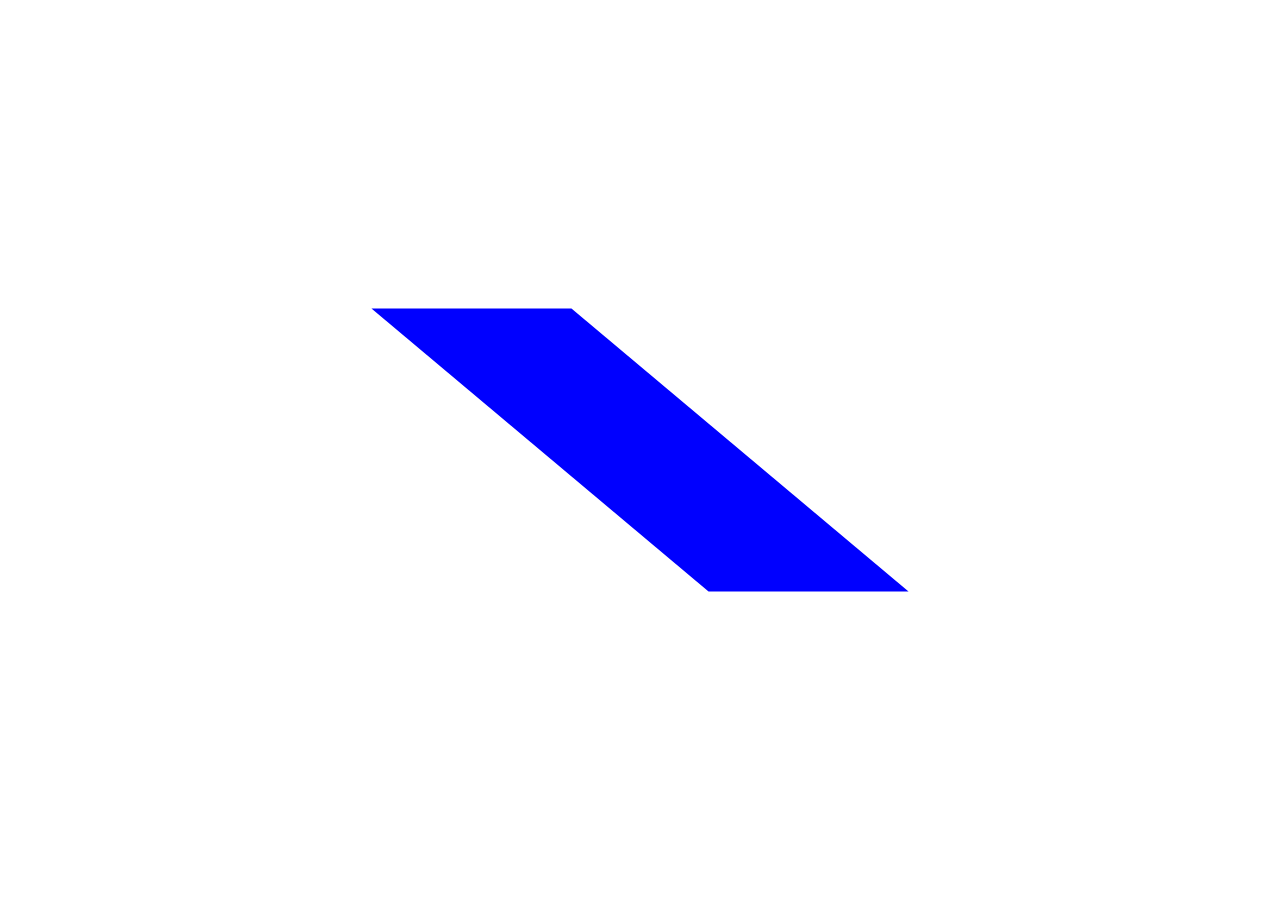
<file: transform.html>
<!DOCTYPE html>
<html lang="en">
<head>
    <meta charset="UTF-8">
    <meta name="viewport" content="width=>, initial-scale=1.0">
    <title>Document</title>
    <style>
        .parent{
            width: 400px;
            height: 400px;
            background-color: blue;
             position: absolute;
            left: 50%;
            top: 50%; 
             /* transform: translate(-50%,-50%);  */
              transform: translateX(-50%) translateY(-50%) skewx(50deg) scalex(0.5) rotatex(45deg);
             
       
              
        }
            
            
           
    </style>
</head>
<body>
    <div class="parent">

    </div>
</body>
</html>
</file>
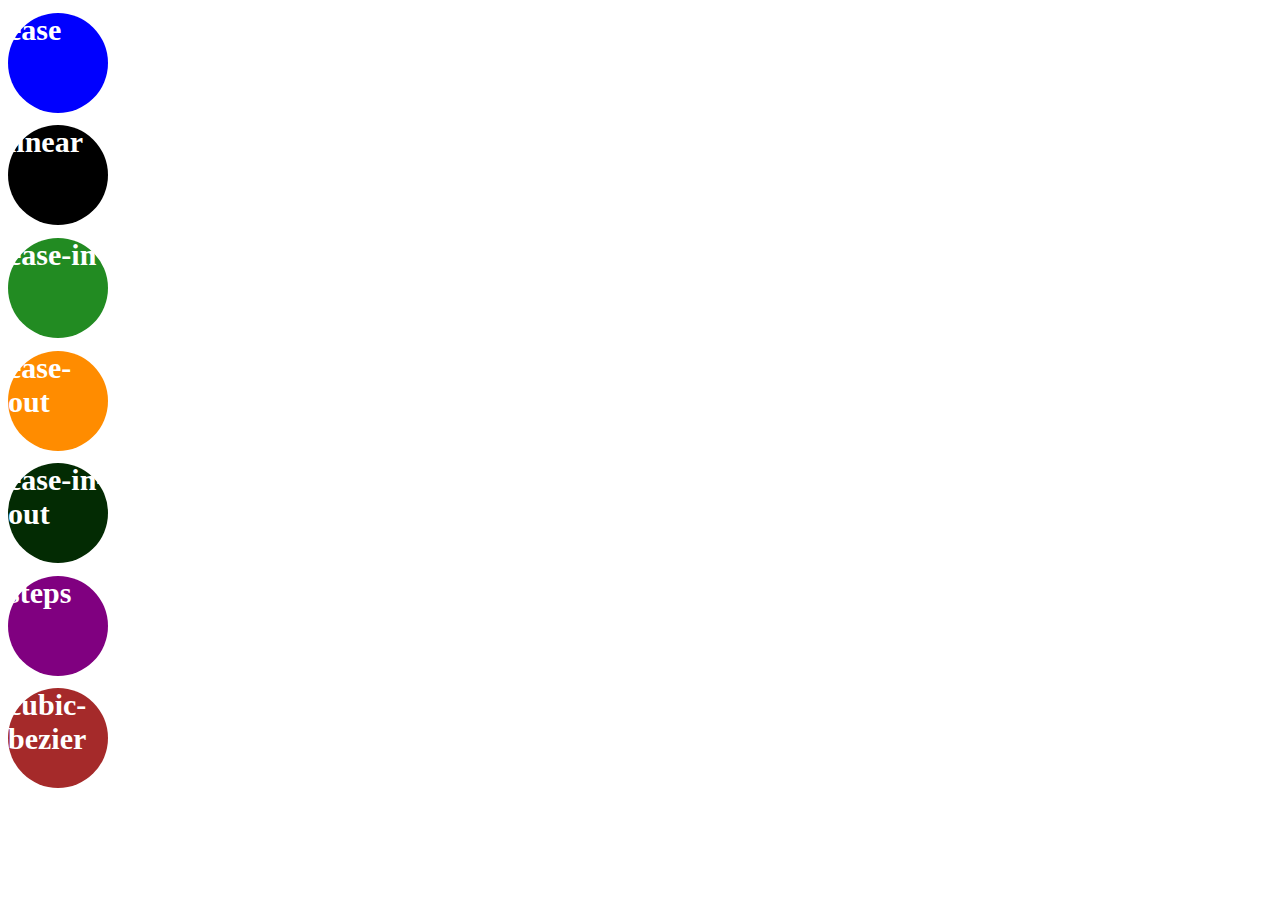
<file: css/animation.html>
<!DOCTYPE html>
<html lang="en">
<head>
    <meta charset="UTF-8">
    <meta name="viewport" content="width=device-width, initial-scale=1.0">
    <title>Document</title>
    <style>
        .d{
            width: 100px;
            height: 100px;
            background-color: brown;
            margin-top: 1%;
            color: white;
            font-weight: bolder;
            font-size: 30px;
            position: relative;
            left: 0;
            animation: moveright 5s ease infinite;
        }
        

        
       #d1{
        animation-timing-function: ease;
        background-color: blue;
        border-radius: 360px;
       }
       #d2{
        animation-timing-function: linear;
        background-color: black;
        border-radius: 360px;
       }
       #d3{
        animation-timing-function: ease-in;
        background-color: forestgreen;
        border-radius: 360px;
       }
       #d4{
        animation-timing-function: ease-out;
        background-color: darkorange;
        border-radius: 360px;
       }
       #d5{
        animation-timing-function: ease-in-out;
        background-color: rgb(3, 43, 3);
        border-radius: 360px;
       }
       #d6{
        animation-timing-function: steps(5);
        background-color: purple;
        border-radius: 360px;
       }
        #d7{
        animation-timing-function: cubic-bezier(1,1,1);
        border-radius: 360px;
       } 
       @keyframes moveright {
            0%{
                left: 0;
            }
            50%{
                left: 100%;
            }
            100%{
                left: 0;
            }
        }
    </style>
</head>
<body>
    <div class="d" id="d1">ease</div>
    <div class="d" id="d2">linear</div>
    <div class="d" id="d3">ease-in</div>
    <div class="d" id="d4">ease-out</div>
    <div class="d" id="d5">ease-in-out</div>
    <div class="d" id="d6">steps</div>
    <div class="d" id="d7">cubic-bezier</div>
</body>
</html>
</file>
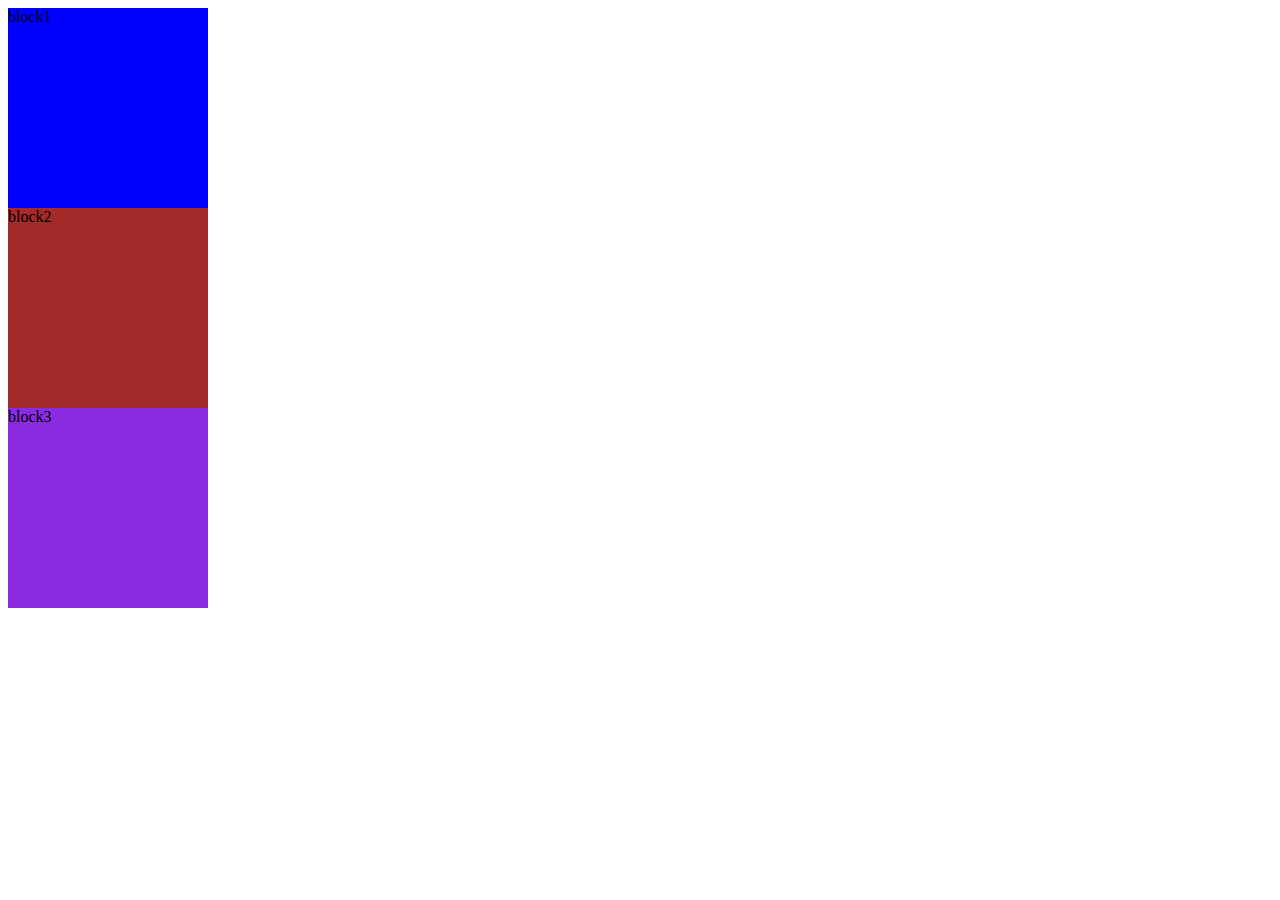
<file: css/dispaly.html>
<!DOCTYPE html>
<html lang="en">
<head>
    <meta charset="UTF-8">
    <meta name="viewport" content="width=device-width, initial-scale=1.0">
    <title>display</title>
    <style>
        .c1{
            width: 200px;
            height: 200px;
            background-color: blue;
             /* display: none;  */
              /* display: block; */
             /* display: inline; */
             /* display: inline-block; */
        }
        .c2{
            width: 200px;
            height: 200px;
            background-color: brown;
             /* display: block; */
            /* display: inline;*/
            /* display: inline-block; */
        }  
        .c3{
            width: 200px;
            height: 200px;
            background-color: blueviolet;
            /* display: block;  */
            /* display: inline  */
            /* display: inline-block; */
        }
    </style>
</head>
<body>
   <div class="c1">block1</div> 
   <div class="c2">block2 </div>
   <div class="c3">block3</div>
</body>
</html>
</file>
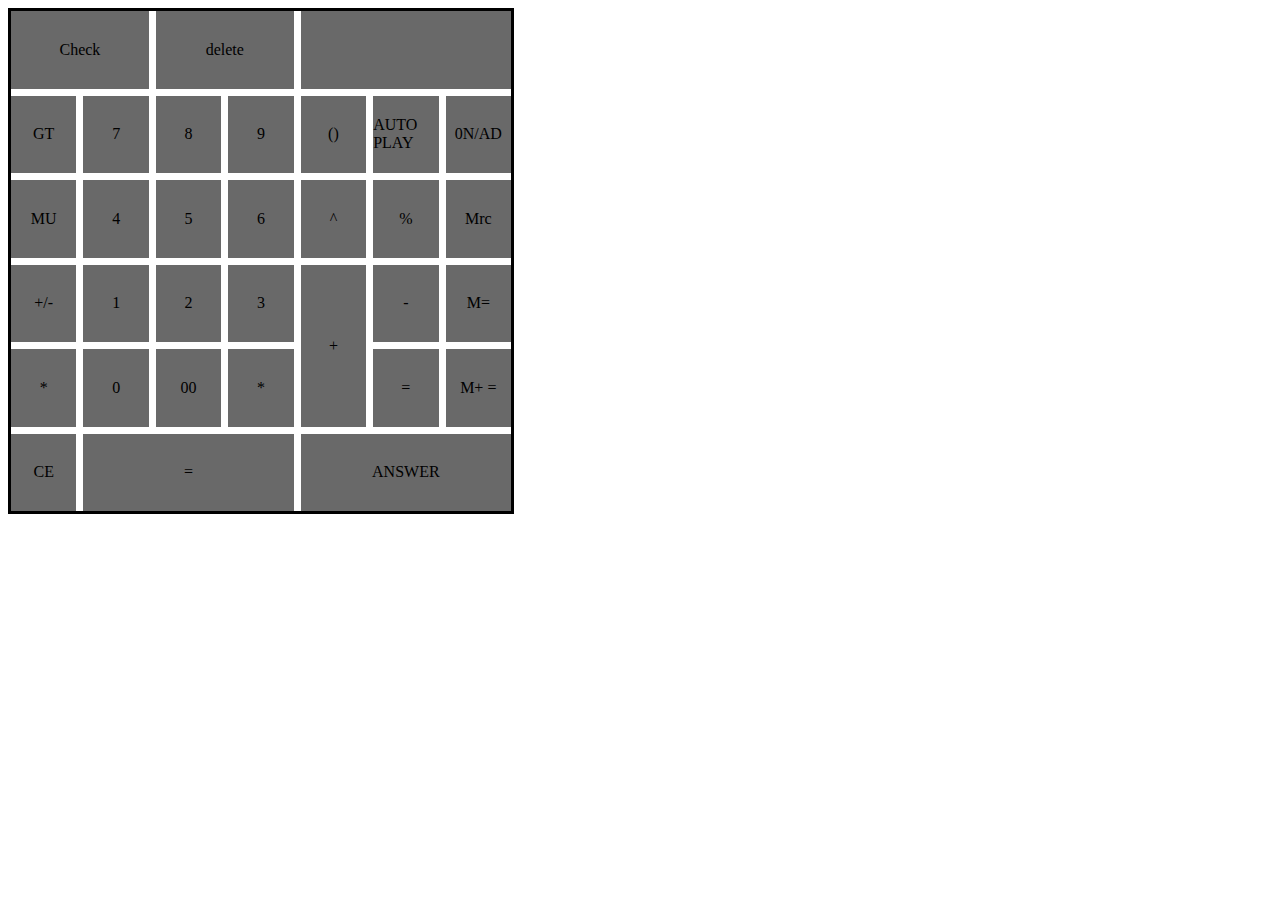
<file: css/gridproject.html>
<!DOCTYPE html>
<html lang="en">
<head>
    <meta charset="UTF-8">
    <meta name="viewport" content="width=device-width, initial-scale=1.0">
    <title>Document</title>
    <style>
        .grid{
            width: 500px;
            height: 500px;
            display: grid;
            border: 3px solid black;
            gap: 7px;
            grid-template-rows: repeat(6,1fr);
            grid-template-columns: repeat(7,1fr);   
        }
       .grid-child{
        background-color:black;
        display: flex;
        font-size: 1rem;
        justify-content: center;
        align-items: center;
       }
       .gc1{
        grid-row-start: 1;
        grid-row-end: 2;
        grid-column-start: 1;
        grid-column-end: 3;
        background-color: dimgray ;
       }
       .gc2{
        grid-row-start: 1;
        grid-row-end: 2;
        grid-column-start: 3;
        grid-column-end: 5;
        background-color:dimgrey;
        
       } 
       .gc3{
        grid-row-start: 1;
        grid-row-end: 2;
        grid-column-start: 5;
        grid-column-end: 8;
       }
       .gc22{
        grid-row-start: 4;
        grid-row-end: 6;
        grid-column-start: 5;
        grid-column-end: 6;
        
       }
       /* .gc4{
        grid-row-start: 1;
        grid-row-end:1.5;
        grid-column-start: 1;
        grid-column-end: 2;
       }
        */
        .gc32{
            grid-row-start: 6;
            grid-row-end: 7;
            grid-column-start: 2;
            grid-column-end: 5;
        }
        .gc33{
            grid-row-start: 6;
            grid-row-end: 7;
            grid-column-start: 5;
            grid-column-end: 8;
           
        }
        .gc4{
            background-color: dimgrey;
        }
        .gc11{
            background-color:dimgrey
        }
        .gc18{
            background-color: dimgrey;
        }
        .gc25{
            background-color: dimgrey;
        }
        .gc28{
            background-color: dimgrey;
        }
        .gc1{
            background-color: dimgrey;
        }
        .g2{
            background-color: dimgrey;
        }
        .gc3{
            background-color: dimgrey;
        }
        .gc4{
            background-color: dimgrey;
        }
        .gc5{
            background-color: dimgrey;
        }
        .gc7{
            background-color: dimgrey;
        }
        .gc8{
            background-color: dimgrey;
        }
       .gc9{
        background-color: dimgrey;
       }
       .gc10{
        background-color: dimgrey;
       }
       .gc11{
        background-color: dimgrey;
       }
       .gc12{
        background-color: dimgrey;
       }
       .gc13{
        background-color: dimgrey;
       }
       .gc14{
        background-color: dimgrey;
       }
       .gc15{
        background-color: dimgrey;
       }
       .gc16{
        background-color: dimgrey;
       }
       .gc17{
        background-color: dimgrey;
       }
       .gc18{
        background-color: dimgrey;
       }
       .gc19{
        background-color: dimgrey;
       }
       .gc20{
        background-color: dimgrey;
       }
       .gc21{
        background-color: dimgrey;
       }
       .gc22{
        background-color: dimgrey;
       }
       .gc23{
        background-color: dimgrey;
       }
       .gc24{
        background-color: dimgrey;
       }
       .gc25{
        background-color: dimgrey;
       }
       .gc26{
        background-color: dimgrey;
       } .gc27{
        background-color: dimgrey;
       }
       .gc28{
        background-color: dimgrey;
       }
       .gc29{
        background-color: dimgrey;
       }
       .gc30{
        background-color: dimgrey;
       }
       .gc31{
        background-color: dimgrey;
       }
       .gc6{
        background-color: dimgrey;
       }
       .gc32{
        background-color: dimgrey;
       }
       .gc33{
        background-color: dimgrey;
       }
    </style>
</head>
<body>
    <div class="grid">
       

        <div class="grid-child gc1">Check</div>
        <div class="grid-child gc2">delete</div>
        <div class="grid-child gc3"></div>
        <div class="grid-child gc4">GT</div>
        <div class="grid-child gc5">7</div>
        <div class="grid-child gc6">8</div>
        <div class="grid-child gc7">9</div>
        <div class="grid-child gc8">()</div>
        <div class="grid-child gc9">AUTO
                                   PLAY
        </div> 
        <div class="grid-child gc10">0N/AD</div>
        <div class="grid-child gc11">MU</div>
        <div class="grid-child gc12">4</div>
        <div class="grid-child gc13">5</div>
        <div class="grid-child gc14">6</div>
        <div class="grid-child gc15">^</div>
        <div class="grid-child gc16">%</div>
        <div class="grid-child gc17">Mrc</div> 
        <div class="grid-child gc18">+/-</div>
        <div class="grid-child gc19">1</div>
        <div class="grid-child gc20">2</div>
        <div class="grid-child gc21">3</div>
        <div class="grid-child gc22">+</div>
        <div class="grid-child gc23">-</div> 
        <div class="grid-child gc24">M=</div>
        <div class="grid-child gc25">*</div> 
        <div class="grid-child gc26">0</div>
        <div class="grid-child gc27">00</div> 
        <div class="grid-child gc28">*</div>
        <div class="grid-child gc29">=</div>
        <div class="grid-child gc30">M+
                                     =
        </div> 
        <div class="grid-child gc31">CE</div>
        <div class="grid-child gc32">=</div>
        <div class="grid-child gc33">ANSWER</div> 
    </div>
</body>
</html>
</file>
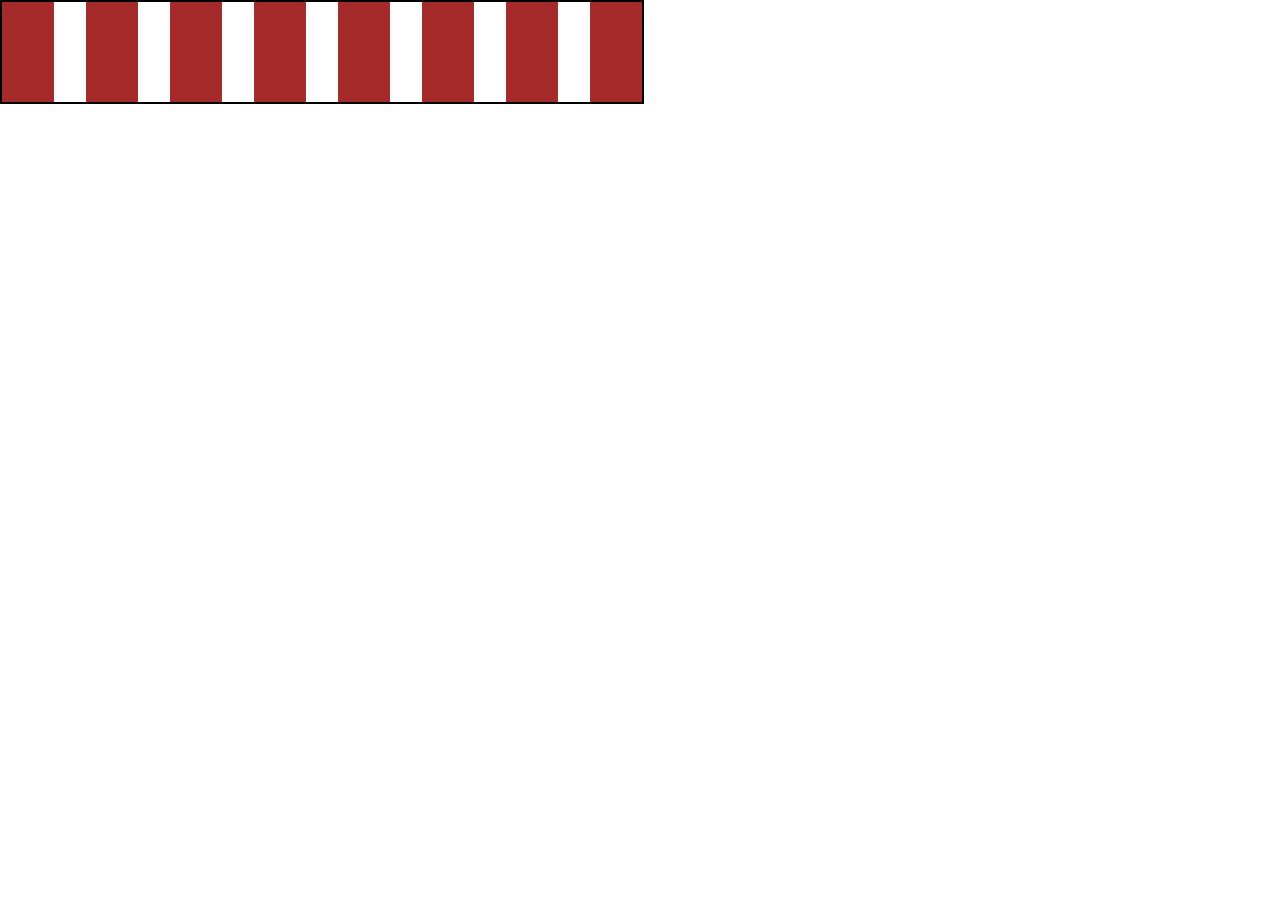
<file: css/media.html>
<!DOCTYPE html>
<html lang="en">
<head>
    <meta charset="UTF-8">
    <meta name="viewport" content="width=device-width, initial-scale=1.0">
    <title>Document</title>
    <style>
        *{
            margin: 0;
            padding: 0;
        }
        .parents{
            width: 50%;
            /* height: 100px; */
            border: 2px solid black;
            display: flex;
            
            gap: 2rem;
            
           
        }
        .child{
            width: 100px;
            height: 100px;
             background-color: brown; 
        }
        @media screen and (max-width:576px) {
           .parents{
            flex-direction: column;
           } 
        }
    </style>
</head>
<body>
    <div class="parents">
        <div class="child"></div>
        <div class="child"></div>
        <div class="child"></div>
        <div class="child"></div>
        <div class="child"></div>
        <div class="child"></div>
        <div class="child"></div>
        <div class="child"></div>
    
        
    </div>
</body>
</html>
</file>
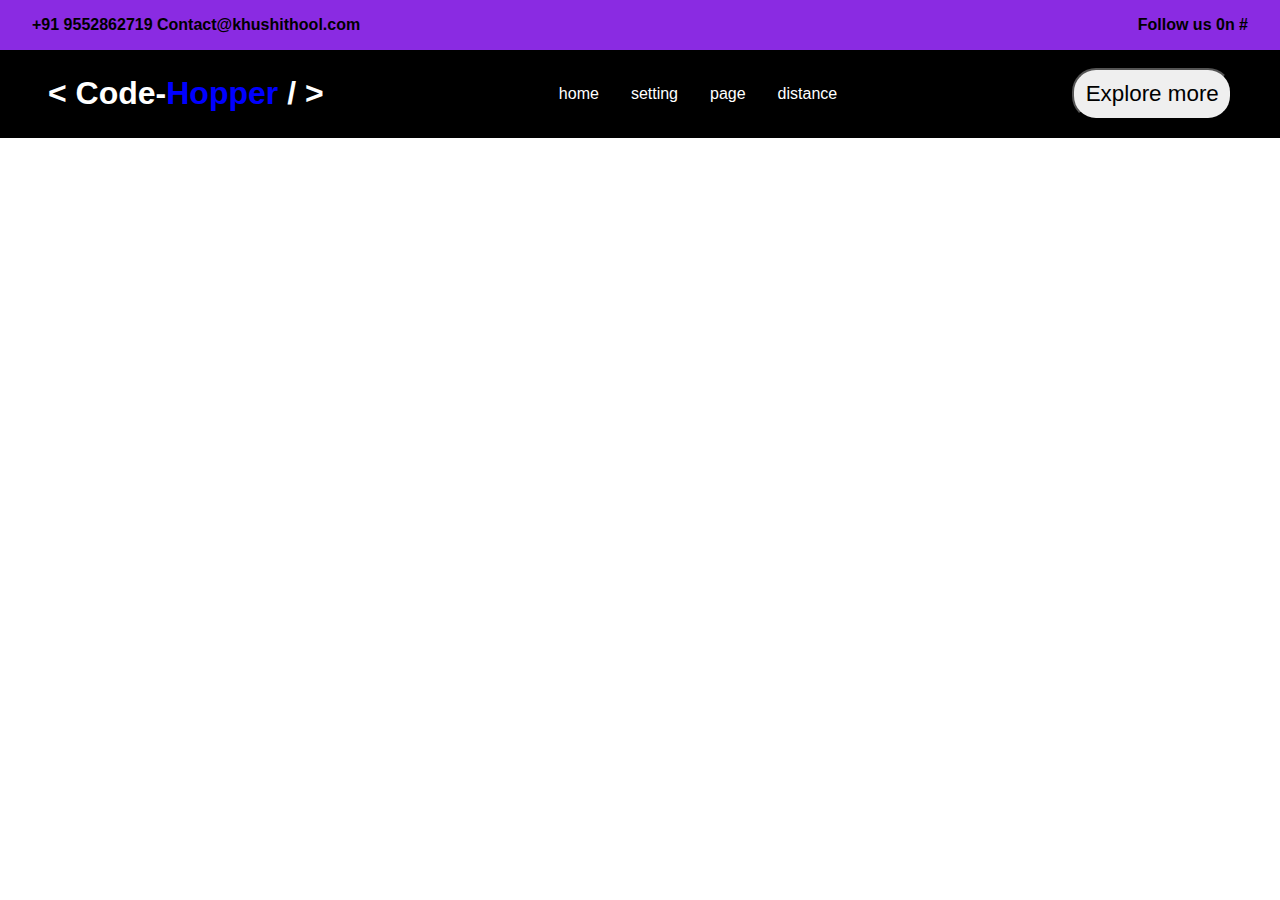
<file: css/advance css/pratice.html>
<!DOCTYPE html>
<html lang="en">
<head>
    <meta charset="UTF-8">
    <meta name="viewport" content="width=device-width, initial-scale=1.0">
    <title>Document</title>
    <link rel="stylesheet" href="./style.css">
</head>
<body>
    <!--navbar starts-->
    <section id="navbar-1">
        <div class="sub-navbar-1">
         <div class="text">+91 9552862719 Contact@khushithool.com</div>
         <div class="text-icons">Follow us 0n #</div>
        </div>
        <div class="main-bar1">
            <h1 class="logo-navbar">
                < Code-<span style="color: blue;">Hopper</span> / >
                </h1>
            <ul class="menu-bars">
                <li class="navbar-menu-item">home</li>
                <li class="navbar-menu-item">setting</li>
                <li class="navbar-menu-item">page</li>
                <li class="navbar-menu-item">distance</li> 
            </ul>
            <div>
            <button class="navbar-cta">Explore more</button>
        </div>
    </div>
    </section>
    <!--navbar end-->
    <!--navbar *3-->
    <!--heros start 3-->
    <!--hero *3-->
    <!--heros end-->
</body>
</html>
</file>
<file: css/advance css/style.css>
*{
    margin: 0; padding: 0;
    font-family: sans-serif;
}
:root{
    --padding-x:2rem;
    --padding-y:1rem;

}
#navbar-1 > .sub-navbar-1{
  
    background-color: blueviolet;
    display: flex;
    justify-content: space-between;
    padding: var(--padding-y) var(--padding-x);
    font-weight: bold;
}
#navbar-1 > .main-bar1{
  background-color: black;
  color: white;
  display: flex;
  justify-content: space-between;
  padding: calc(0.1rem + var(--padding-y)) calc(1rem + var(--padding-x));
  align-items: center;

}
#navbar-1 > .main-bar1 > .menu-bars{
    display: flex;
    list-style: none;
}
 #navbar-1 > .main-bar1 > .menu-bars > .navbar-menu-item{
    padding: 0 1rem;
   

} 
.logo-navbar{
    font-weight: bolder;
}
#navbar-1 > .main-bar1 > .menu-bars > .navbar-menu-item:hover{
    color: brown;
}
#navbar-1 > .main-bar1 > .menu-bars > .navbar-menu-item:hover::before{
    width: 100%;
}
#navbar-1 > .main-bar1 > .menu-bars > .navbar-menu-item::before{
    content: "";
    width: 0;
    height: 2px;
    background-color: blue;
    position: absolute;
    top: 100%;
    left: 0;
    z-index: -1;
    transition: all 0.34s ease;
}
#navbar-1 > .main-bar1 > .menu-bars > .navbar-menu-item{
    transition: all 1s ease;
    position: relative;
    z-index: 1;
    background-color: transparent;
}

#navbar-1 > .main-bar1 .navbar-cta{
    border-radius: 24px;
    /* font-weight: 800; */
    padding: 0.7rem 0.7rem;
    font-size: 1.4rem;
    
   
}
</file>
